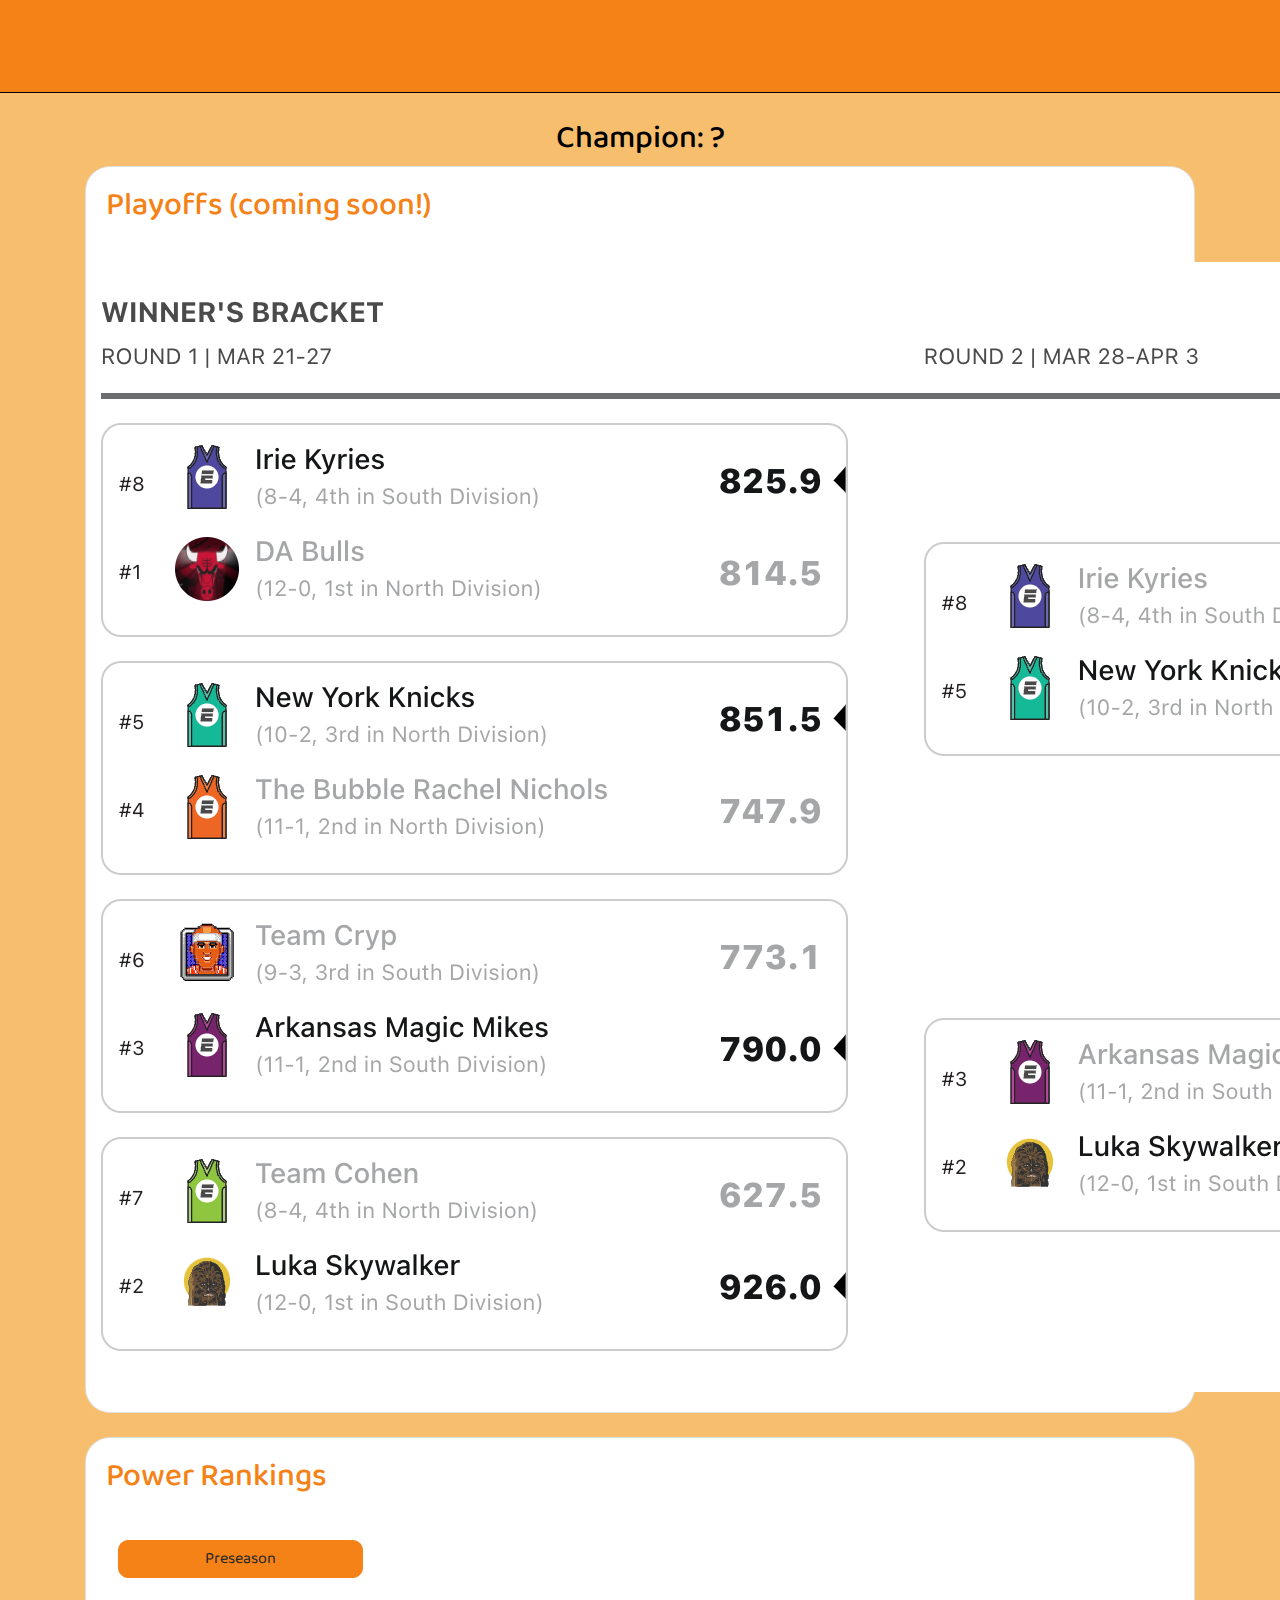
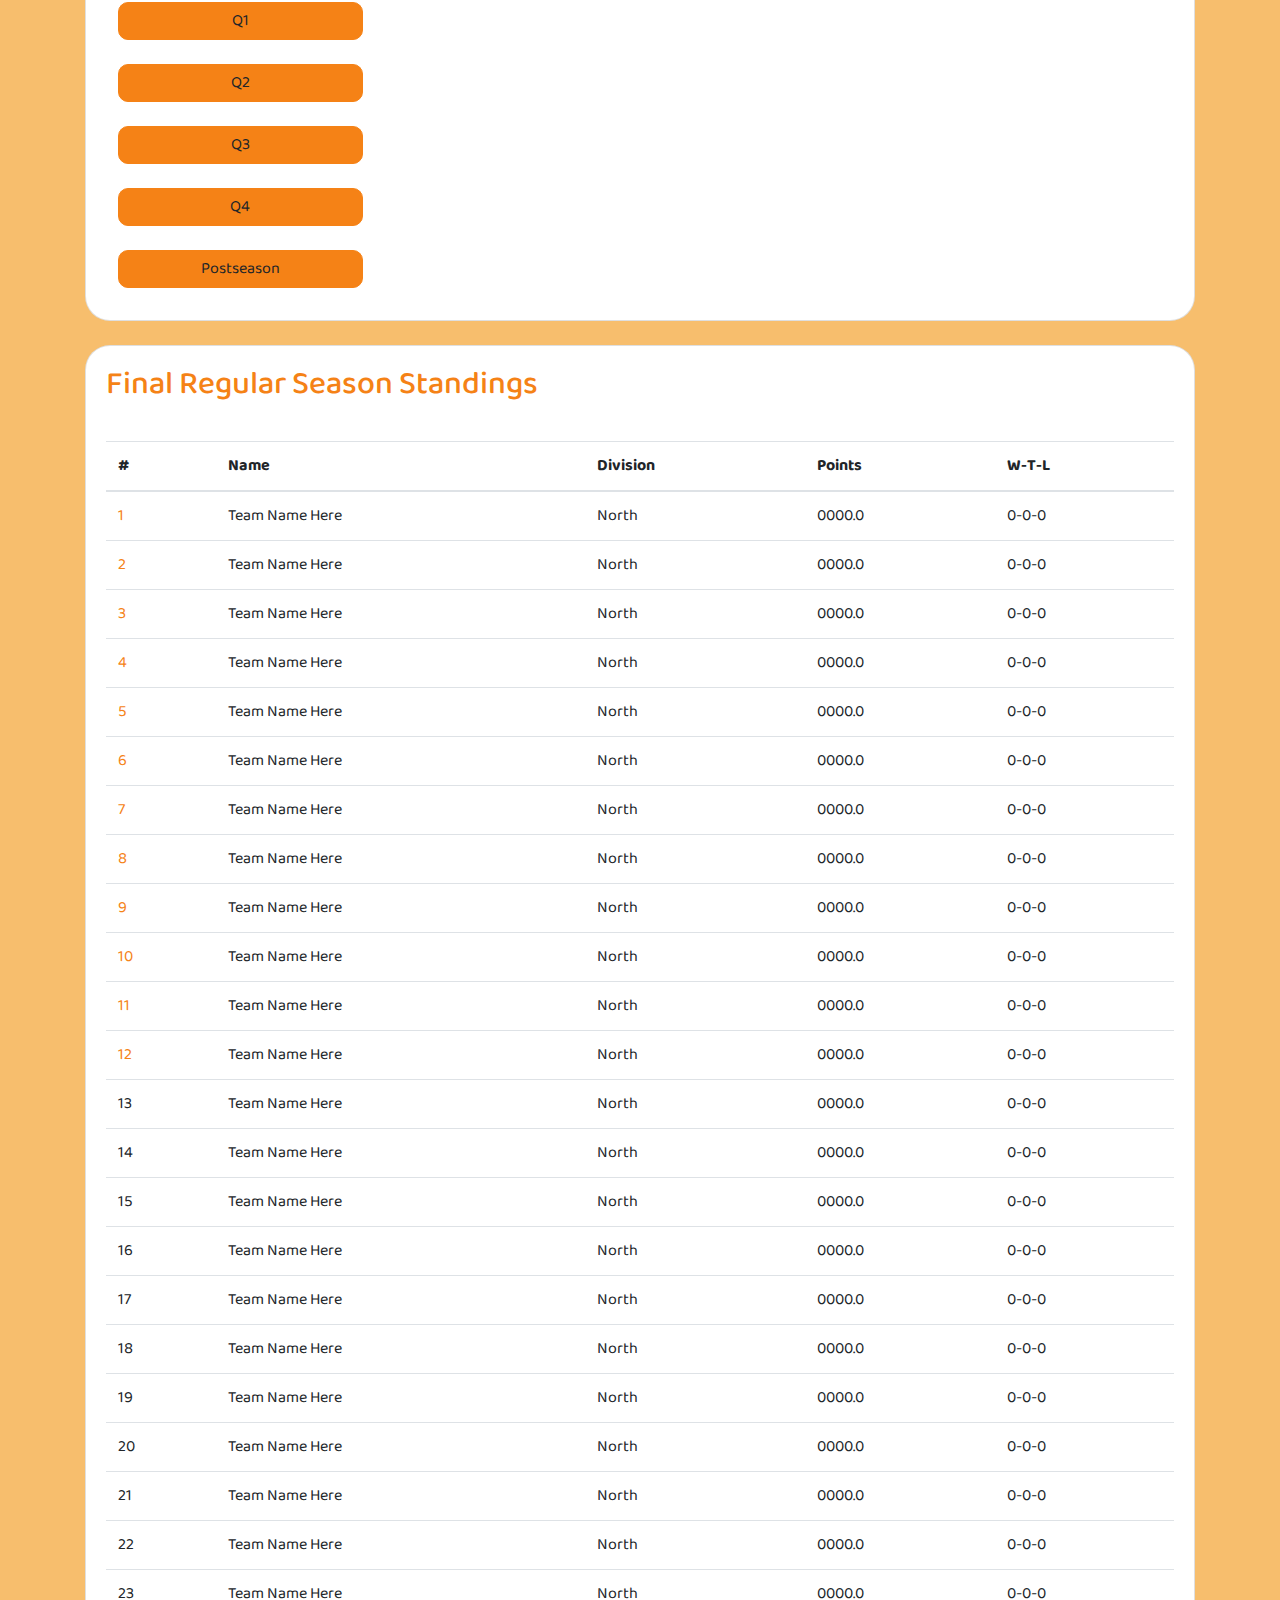
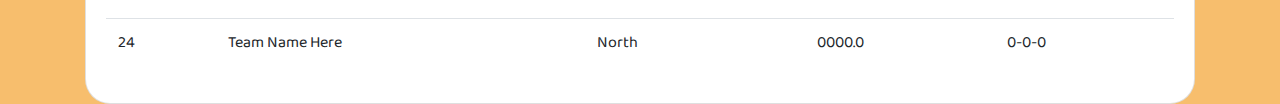
<file: 2022-23.html>
<!doctype html>
<html lang="en">
  <head>
    <meta charset="utf-8">
    <meta name="viewport" content="width=device-width, initial-scale=1">
    <title>Zoltaba Dynasty Fantasy Basketball</title>
    <link href="https://cdn.jsdelivr.net/npm/bootstrap@5.2.0/dist/css/bootstrap.min.css" rel="stylesheet" integrity="sha384-gH2yIJqKdNHPEq0n4Mqa/HGKIhSkIHeL5AyhkYV8i59U5AR6csBvApHHNl/vI1Bx" crossorigin="anonymous">
    <link rel="stylesheet" href="https://cdn.jsdelivr.net/npm/bootstrap@4.3.1/dist/css/bootstrap.min.css" integrity="sha384-ggOyR0iXCbMQv3Xipma34MD+dH/1fQ784/j6cY/iJTQUOhcWr7x9JvoRxT2MZw1T" crossorigin="anonymous">
    <link rel="preconnect" href="https://fonts.googleapis.com">
    <link rel="preconnect" href="https://fonts.gstatic.com" crossorigin>
    <link href="https://fonts.googleapis.com/css2?family=Abel&family=Advent+Pro:wght@100;200;300;400;500;600;700&family=Baloo+2:wght@400;500;600;700;800&family=Kelly+Slab&display=swap" rel="stylesheet">
    <link rel="stylesheet" href="style.css">
  </head>
  <body>
    <nav class="navbar navbar-expand-md sticky">
        <div class="navbar-collapse collapse w-100 order-1 order-md-0 dual-collapse2">
            <ul class="navbar-nav mr-auto">
                <!-- <li class="nav-item active">
                    <a class="nav-link" href="#">Left</a>
                </li> -->
                <li class="nav-item">
                    <a class="nav-link active" href="2022-23.html">2022-23</a>
                </li>
                <li class="nav-item">
                    <a class="nav-link" href="2023-24.html">2023-24</a>
                </li>
                <li class="nav-item">
                    <a class="nav-link" href="2024-25.html">2024-25</a>
                </li>
                <li class="nav-item">
                    <a class="nav-link" href="2025-26.html">2025-26</a>
                </li>
            </ul>
        </div>
        <div class="mx-auto order-0">
            <a class="navbar-brand mx-auto" href="index.html"><h1>The OFFICIAL Zoltaba Dynasty FBL</h1></a>
            <button class="navbar-toggler" type="button" data-toggle="collapse" data-target=".dual-collapse2">
                <span class="navbar-toggler-icon"></span>
            </button>
        </div>
        <div class="navbar-collapse collapse w-100 order-3 dual-collapse2">
            <ul class="navbar-nav ml-auto">
                <li class="nav-item">
                    <a class="nav-link" href="#">Records</a>
                </li>
                <li class="nav-item">
                    <a class="nav-link" href="#">Statistics</a>
                </li>
                <li class="nav-item">
                    <a class="nav-link" href="#">Rules</a>
                </li>
            </ul>
        </div>
    </nav>
    <br><br><br><br><br>
    <div class="container">
        <div class="row">
            <div class="col-12">
                <h2 class="season-champion">Champion: ?</h2>
                <div class="card">
                    <div class="card-body">
                        <h2 class="card-title">Playoffs (coming soon!)</h2><br>
                        <div class="row">
                            <img src="/src/assets/img/2021-22 Playoffs.png" alt="">
                        </div>
                    </div>
                </div>
                <br>
                <div class="card">
                    <div class="card-body">
                        <h2>Power Rankings</h2>
                        <br>
                        <div class="row">
                            <div class="col-3">
                                <a class="btn ranking-btn" data-toggle="collapse" data-target="#preseason-power-rankings-2023" role="button" aria-expanded="false" aria-controls="power-rankings-2023">Preseason</a>
                            </div>
                            <div class="col-9">
                                <div class="collapse power-rankings-2023" id="preseason-power-rankings-2023">
                                    <div>
                                        <h4 class="power-rankings-author-date">by Michael Williams</h4>
                                        <h5>1) (Alex H)</h5>
                                        <p>Healthy Dame, mixed with the best black center in Philly, combined with the upsides of OG,  Vassell, and Mark Williams, make Alex H a strong contender this season and for future seasons. It would shock me to not see this team in the championship. For real.</p>
                                        <h5>2) Alpharetta Aces (TJ)</h5>
                                        <p>While this team has one of the best odds of winning it all this year, this is also one of the oldest teams in the league. If TJ can’t win it this year, they likely will fall down to Frumkin tier next year.</p>
                                        <h5>3) (Jacob)</h5>
                                        <p>Jokic, Lavine, and Ingram are pretty powerful and Jacob’s entire team is not that old.</p>
                                        <h5>4) (Darien)</h5>
                                        <p>Giannis. Team is very well balanced and there are no hanging dependencies for any of his main players. Pat Bev is really old but who asked?</p>
                                        <h5>5) The Ant Bully (Hunter)</h5>
                                        <p>The only thing that drags this team down is how many mouths there are to feed in MIN. But despite that is a strong team.</p>
                                        <h5>6) Doctor Dylan (Dylan))</h5>
                                        <p>While his team is quite old, expect to see him contending for championships for the next couple of years, if Brodie delivers. If Westbrick shows up, however, this could drag his team down.</p>
                                        <h5>7) (Sam))</h5>
                                        <p>Deadly youth trio which should still allow him to be a strong contender this season. Only concern is the fact that he has two of the worst players on the Magic.</p>
                                        <h5>8) RG Whoopity Hoopers (Anish, Akash, Sid))</h5>
                                        <p>Like every Kawhi owner, how this team does playoff time is massively dependent on how many games he will sit out for. In addition, I don’t see Kawhi being in the league much longer with his knee constantly degenerating. Also, MPJ sucks ass. However Luka does provide this team with much needed light in the darkness. So expect a strong performance throughout the season and then some team to upset them during the playoffs.</p>
                                        <h5>9) (Surya)</h5>
                                        <p>CP3 and Al Horford are not going to be here in the long run (RIP) so even if Surya has a good season this year, his team’s future prospects are horrible. I currently do not think this team could win it all this year, so looks like the latter is inevitable.</p>
                                        <h5>10) EachaDeezNuts(Michael W)</h5>
                                        <p>While his team lacks heavyweights, there is a balance of age, potential, value, and depth that should make him strong throughout this season and years to come. If Jonathan Isaac stops making ben shapiro podcasts he could be a contender.</p>
                                        <h5>11) (Toma)</h5>
                                        <p>Valanciunas will not be nearly as good this year. Toma currently lacks huge potential but is pretty strong in the short term, so expect them in the playoffs consistently.</p>
                                        <h5>12) (Jake)</h5>
                                        <p>With the return of Fultz the rise of Paolo, and the maybe rise of Suggs, Cole Anthony takes quite the hit. In addition, Zingis Pingis also is a bit of an L. But overall this team is very young and has a lot of future potential as well.</p>
                                        <h5>13) (Mihir)</h5>
                                        <p>This team is dragged down by a huge dependency on how PG13 will play when he returns. In addition, a lot of his guys are pretty old.</p>
                                        <h5>14) (Jule)</h5>
                                        <p>Vuc is not a good basketball player and Dejounte Murray(on top of being a bum and Paolo’s son) is also not going to be as good fantasy-wise on the Hawks. Because of this, Jule’s upside is dragged down a bit.</p>
                                        <h5>15) (Jeremy)</h5>
                                        <p>While Shai, Zion, and Simmons could be a deadly trio potentially, the rest of the team leaves a bit to be desired. I’m also not convinced Suggs will ever be good as long as he stays in Orlando.</p>
                                        <h5>16) Isaiah DeLivers (James)</h5>
                                        <p>The thing about this team is that the value of this team has a lot of dependencies. For example, if Jalen Smith gets the greenlight to start then this team could shoot up to the top 10. Or if Markelle Fultz develops a bit more. Or if Sabonis takes that next step. Because of all these “ifs”, this team is marginally out of the top 10 but honestly this team will prove me wrong.</p>
                                        <h5>17) (Marrazanno)</h5>
                                        <p>If Wiseman gets the nod to start, then this team probably lands in the top 5. One major thing dragging this team down tho is the fact that DLo plays for MIN.</p>
                                        <h5>18) (Cary)</h5>
                                        <p>Team is very well balanced but there really isn't an x-factor that can take this team to that championship level. However, expect to see this team in the playoffs every year.</p>
                                        <h5>19) (Albert)</h5>
                                        <p>Depending on how Minnesota utilizes Gobert and on how Washington utilizes Kuzma, Albert either has one of the strongest teams this season or one of the more middling ones. Age is also a bit of a concern here.</p>
                                        <h5>20) (Sahith)</h5>
                                        <p>This is a team that is betting more towards the future of the best PF of all time, Paolo Banchero.. There really is not that much short term power with this team but in the future there will be a rise.</p>
                                        <h5>21) Arkansas Magic Mikes (Michael Z)</h5>
                                        <p>With ADisney’s Injury Concerns, Arkansas’s potential high upside takes quite a hit. If AD can remain healthy through playoffs though Arkansas can make a run here.</p>
                                        <h5>22) (Brody)</h5>
                                        <p>If Jamal Murray is good, expect to see this team rise.</p>
                                        <h5>23) (Kody)</h5>
                                        <p>While Chet would have given his team one of the highest upsides, injury concerns will end up plaguing Chet and consequently his team’s anchor. In future years, Kody may see a bit of a rise but for now he is marginally better than Frumkin.</p>
                                        <h5>24) DaBallZach (Alex F)</h5>
                                        <p>Extremely volatile team that could end up making me eat crow for ranking him as last.</p>
                                    </div>
                                </div>
                            </div>
                        </div>
                        <div class="row">
                            <div class="col-3">
                                <a class="btn ranking-btn" data-toggle="collapse" data-target="#q1-power-rankings-2023" role="button" aria-expanded="false" aria-controls="power-rankings-2023">Q1</a>
                            </div>
                            <div class="col-9">
                                <div class="collapse power-rankings-2023" id="q1-power-rankings-2023">
                                    <div>
                                        Q1
                                    </div>
                                </div>
                            </div>
                        </div>
                        <div class="row">
                            <div class="col-3">
                                <a class="btn ranking-btn" data-toggle="collapse" data-target="#q2-power-rankings-2023" role="button" aria-expanded="false" aria-controls="power-rankings-2023">Q2</a>
                            </div>
                            <div class="col-9">
                                <div class="collapse power-rankings-2023" id="q2-power-rankings-2023">
                                    <div>
                                        Q2
                                    </div>
                                </div>
                            </div>
                        </div>
                        <div class="row">
                            <div class="col-3">
                                <a class="btn ranking-btn" data-toggle="collapse" data-target="#q3-power-rankings-2023" role="button" aria-expanded="false" aria-controls="power-rankings-2023">Q3</a>
                            </div>
                            <div class="col-9">
                                <div class="collapse power-rankings-2023" id="q3-power-rankings-2023">
                                    <div>
                                        Q3
                                    </div>
                                </div>
                            </div>
                        </div>
                        <div class="row">
                            <div class="col-3">
                                <a class="btn ranking-btn" data-toggle="collapse" data-target="#q4-power-rankings-2023" role="button" aria-expanded="false" aria-controls="power-rankings-2023">Q4</a>
                            </div>
                            <div class="col-9">
                                <div class="collapse power-rankings-2023" id="q4-power-rankings-2023">
                                    <div>
                                        Q4
                                    </div>
                                </div>
                            </div>
                        </div>
                        <div class="row">
                            <div class="col-3">
                                <a class="btn ranking-btn" data-toggle="collapse" data-target="#postseason-power-rankings-2023" role="button" aria-expanded="false" aria-controls="power-rankings-2023">Postseason</a>
                            </div>
                            <div class="col-9">
                                <div class="collapse power-rankings-2023" id="postseason-power-rankings-2023">
                                    <div>
                                        Postseason
                                    </div>
                                </div>
                            </div>
                        </div>
                    </div>
                </div>
                <br>
                <div class="card">
                    <div class="card-body">
                        <h2 class="card-title">Final Regular Season Standings</h2><br>
                        <table class="table table-hover">
                            <thead>
                                <tr>
                                    <th scope="col-1">#</th>
                                    <th scope="col-3">Name</th>
                                    <th scope="col-2">Division</th>
                                    <th scope="col-2">Points</th>
                                    <th scope="col-2">W-T-L</th>
                                </tr>
                            </thead>
                            <tbody>
                                <tr>
                                    <td scope="row" class="qualified-seed">1</td>
                                    <td>Team Name Here</td>
                                    <td>North</td>
                                    <td>0000.0</td>
                                    <td>0-0-0</td>
                                </tr>
                                <tr>
                                    <td scope="row" class="qualified-seed">2</td>
                                    <td>Team Name Here</td>
                                    <td>North</td>
                                    <td>0000.0</td>
                                    <td>0-0-0</td>
                                </tr>
                                <tr>
                                    <td scope="row" class="qualified-seed">3</td>
                                    <td>Team Name Here</td>
                                    <td>North</td>
                                    <td>0000.0</td>
                                    <td>0-0-0</td>
                                </tr>
                                <tr>
                                    <td scope="row" class="qualified-seed">4</td>
                                    <td>Team Name Here</td>
                                    <td>North</td>
                                    <td>0000.0</td>
                                    <td>0-0-0</td>
                                </tr>
                                <tr>
                                    <td scope="row" class="qualified-seed">5</td>
                                    <td>Team Name Here</td>
                                    <td>North</td>
                                    <td>0000.0</td>
                                    <td>0-0-0</td>
                                </tr>
                                <tr>
                                    <td scope="row" class="qualified-seed">6</td>
                                    <td>Team Name Here</td>
                                    <td>North</td>
                                    <td>0000.0</td>
                                    <td>0-0-0</td>
                                </tr>
                                <tr>
                                    <td scope="row" class="qualified-seed">7</td>
                                    <td>Team Name Here</td>
                                    <td>North</td>
                                    <td>0000.0</td>
                                    <td>0-0-0</td>
                                </tr>
                                <tr>
                                    <td scope="row" class="qualified-seed">8</td>
                                    <td>Team Name Here</td>
                                    <td>North</td>
                                    <td>0000.0</td>
                                    <td>0-0-0</td>
                                </tr>
                                <tr>
                                    <td scope="row" class="qualified-seed">9</td>
                                    <td>Team Name Here</td>
                                    <td>North</td>
                                    <td>0000.0</td>
                                    <td>0-0-0</td>
                                </tr>
                                <tr>
                                    <td scope="row" class="qualified-seed">10</td>
                                    <td>Team Name Here</td>
                                    <td>North</td>
                                    <td>0000.0</td>
                                    <td>0-0-0</td>
                                </tr>
                                <tr>
                                    <td scope="row" class="qualified-seed">11</td>
                                    <td>Team Name Here</td>
                                    <td>North</td>
                                    <td>0000.0</td>
                                    <td>0-0-0</td>
                                </tr>
                                <tr>
                                    <td scope="row" class="qualified-seed">12</td>
                                    <td>Team Name Here</td>
                                    <td>North</td>
                                    <td>0000.0</td>
                                    <td>0-0-0</td>
                                </tr>
                                <tr>
                                    <td scope="row">13</td>
                                    <td>Team Name Here</td>
                                    <td>North</td>
                                    <td>0000.0</td>
                                    <td>0-0-0</td>
                                </tr>
                                <tr>
                                    <td scope="row">14</td>
                                    <td>Team Name Here</td>
                                    <td>North</td>
                                    <td>0000.0</td>
                                    <td>0-0-0</td>
                                </tr>
                                <tr>
                                    <td scope="row">15</td>
                                    <td>Team Name Here</td>
                                    <td>North</td>
                                    <td>0000.0</td>
                                    <td>0-0-0</td>
                                </tr>
                                <tr>
                                    <td scope="row">16</td>
                                    <td>Team Name Here</td>
                                    <td>North</td>
                                    <td>0000.0</td>
                                    <td>0-0-0</td>
                                </tr>
                                <tr>
                                    <td scope="row">17</td>
                                    <td>Team Name Here</td>
                                    <td>North</td>
                                    <td>0000.0</td>
                                    <td>0-0-0</td>
                                </tr>
                                <tr>
                                    <td scope="row">18</td>
                                    <td>Team Name Here</td>
                                    <td>North</td>
                                    <td>0000.0</td>
                                    <td>0-0-0</td>
                                </tr>
                                <tr>
                                    <td scope="row">19</td>
                                    <td>Team Name Here</td>
                                    <td>North</td>
                                    <td>0000.0</td>
                                    <td>0-0-0</td>
                                </tr>
                                <tr>
                                    <td scope="row">20</td>
                                    <td>Team Name Here</td>
                                    <td>North</td>
                                    <td>0000.0</td>
                                    <td>0-0-0</td>
                                </tr>
                                <tr>
                                    <td scope="row">21</td>
                                    <td>Team Name Here</td>
                                    <td>North</td>
                                    <td>0000.0</td>
                                    <td>0-0-0</td>
                                </tr>
                                <tr>
                                    <td scope="row">22</td>
                                    <td>Team Name Here</td>
                                    <td>North</td>
                                    <td>0000.0</td>
                                    <td>0-0-0</td>
                                </tr>
                                <tr>
                                    <td scope="row">23</td>
                                    <td>Team Name Here</td>
                                    <td>North</td>
                                    <td>0000.0</td>
                                    <td>0-0-0</td>
                                </tr>
                                <tr>
                                    <td scope="row">24</td>
                                    <td>Team Name Here</td>
                                    <td>North</td>
                                    <td>0000.0</td>
                                    <td>0-0-0</td>
                                </tr>
                            </tbody>
                        </table>
                    </div>
                </div>
            </div>        
            
        </div>
        
    </div>
    
    <script src="https://cdn.jsdelivr.net/npm/bootstrap@5.2.0/dist/js/bootstrap.bundle.min.js" integrity="sha384-A3rJD856KowSb7dwlZdYEkO39Gagi7vIsF0jrRAoQmDKKtQBHUuLZ9AsSv4jD4Xa" crossorigin="anonymous"></script>
    <script src="https://code.jquery.com/jquery-3.3.1.slim.min.js" integrity="sha384-q8i/X+965DzO0rT7abK41JStQIAqVgRVzpbzo5smXKp4YfRvH+8abtTE1Pi6jizo" crossorigin="anonymous"></script>
    <script src="https://cdn.jsdelivr.net/npm/popper.js@1.14.7/dist/umd/popper.min.js" integrity="sha384-UO2eT0CpHqdSJQ6hJty5KVphtPhzWj9WO1clHTMGa3JDZwrnQq4sF86dIHNDz0W1" crossorigin="anonymous"></script>
    <script src="https://cdn.jsdelivr.net/npm/bootstrap@4.3.1/dist/js/bootstrap.min.js" integrity="sha384-JjSmVgyd0p3pXB1rRibZUAYoIIy6OrQ6VrjIEaFf/nJGzIxFDsf4x0xIM+B07jRM" crossorigin="anonymous"></script>
    <script src="/src/assets/actions/javascript.js"></script>
  </body>
</html>
</file>
<file: style.css>
* {
    /* font-family: 'Kelly Slab', cursive; */
    /* font-family: 'Abel', sans-serif; */
    /* font-family: 'Advent Pro', sans-serif; */
    font-family: 'Baloo 2', cursive;
}

body {
    background-color: #f7be6d;
}

nav {
    width: 100%;
    z-index: 1;
    border-bottom: 1px black solid;
    background-color: #f58216;
    margin-bottom: 23%;
}

h1 {
    /* font-family: 'Kelly Slab', cursive; */
    font-size: 48px;
}

.btn {
    width: 100%;
    background-color: #f58216;
    border-radius: 25px;
}

.btn:hover {
    color: #f58216;
}

h2, h3, h4 {
    /* font-family: 'Kelly Slab', cursive; */
    color: #f58216;
}

.card {
    width: 100%;
    border-radius: 25px;
}

a {
    text-decoration: underline;
    color: #f58216;
}

a:hover {
    font-weight: bold;
}

/* The sticky class is added to the header with JS when it reaches its scroll position */
.sticky {
    position: fixed;
    top: 0;
    width: 100%
}

span {
    font-family: 'Kelly Slab', cursive;
}

.season-champion {
    color: black;
    text-align: center;
}

.ranking {
    border-left: 1px #f58216 solid;
    border-right: 1px #f58216 solid;
    border-radius: 10px;
    padding: 24px;
}

.ranking-btn {
    border-radius: 10px;
    border: 1px #f58216 solid;
    margin: 12px;
}

.power-rankings-2023 {
    margin: 1%;
    padding: 1%;
}

.power-rankings-author-date {
    float: right;
}

.qualified-seed {
    color: #f58216;
}
</file>
